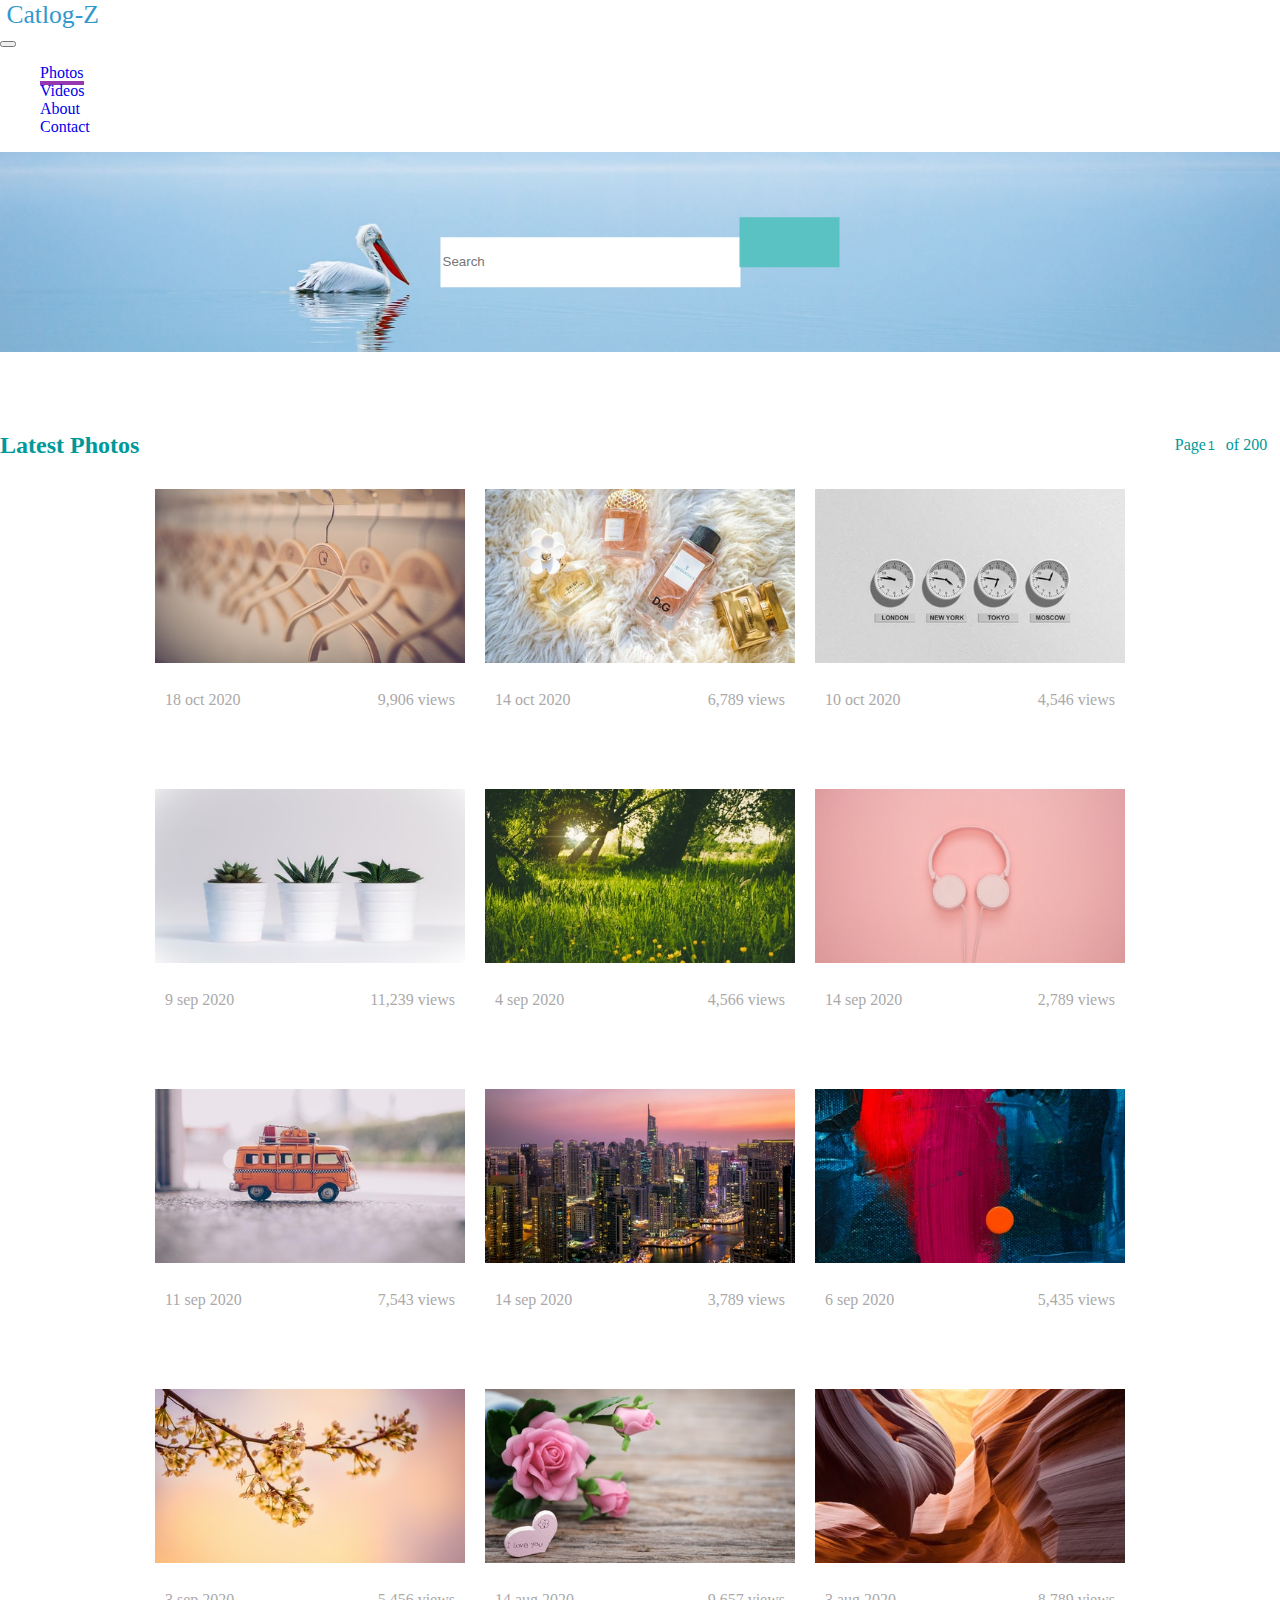
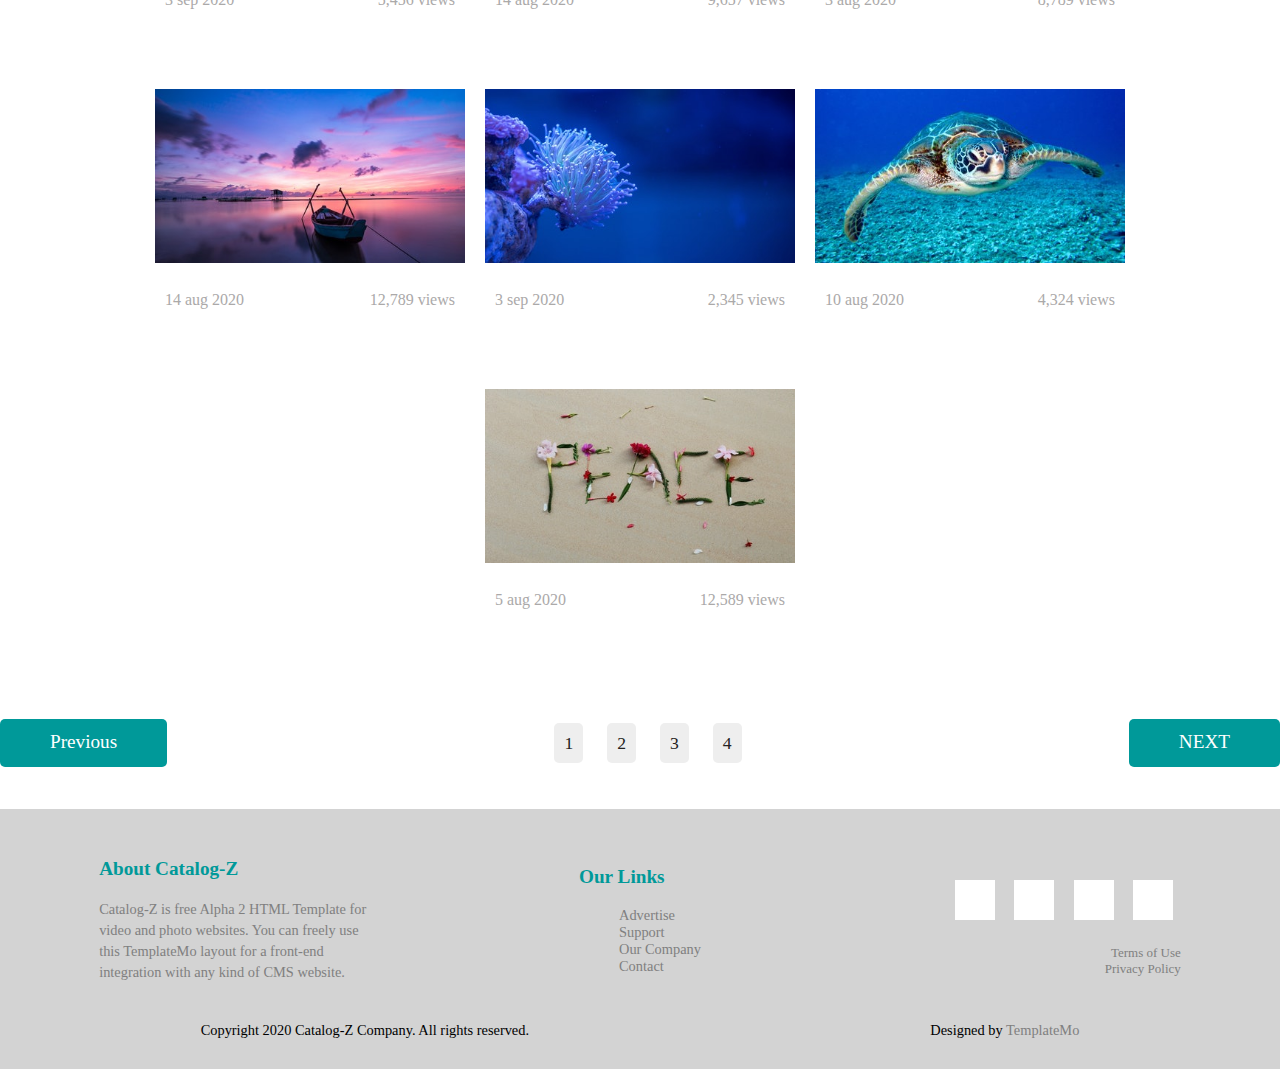
<file: index.html>
<!DOCTYPE html>
<html lang="en">

<head>
    <meta charset="UTF-8">
    <meta http-equiv="X-UA-Compatible" content="IE=edge">
    <meta name="viewport" content="width=device-width, initial-scale=1.0">
    <!-- bootstrap css link -->
    <link href="https://cdn.jsdelivr.net/npm/bootstrap@5.0.1/dist/css/bootstrap.min.css" rel="stylesheet" integrity="sha384-+0n0xVW2eSR5OomGNYDnhzAbDsOXxcvSN1TPprVMTNDbiYZCxYbOOl7+AMvyTG2x" crossorigin="anonymous">
    <!-- css link -->
    <link rel="stylesheet" href="./css/main.css">
    <!-- Font awesome cdn link -->
    <link rel="stylesheet" href="https://use.fontawesome.com/releases/v5.15.3/css/all.css" integrity="sha384-SZXxX4whJ79/gErwcOYf+zWLeJdY/qpuqC4cAa9rOGUstPomtqpuNWT9wdPEn2fk" crossorigin="anonymous">
    <title>Catlog Z</title>
</head>

<body>
    <!-- navbar start -->
    <nav class="navbar navbar-expand-lg navbar-light bg-light">
        <div class="container-fluid">
            <div class="nav_logo">
                <i class="fas fa-film"></i>
                <span>Catlog-Z</span>
            </div>
            <button class="navbar-toggler" type="button" data-bs-toggle="collapse" data-bs-target="#navbarNav" aria-controls="navbarNav" aria-expanded="false" aria-label="Toggle navigation">
                <span class="navbar-toggler-icon"></span>
            </button>
            <div class="collapse navbar-collapse" id="navbarNav">
                <ul class="navbar-nav ms-auto">
                    <li class="nav-item">
                        <a class="nav-link nav_link_1 active" aria-current="page" href="#">Photos</a>
                    </li>
                    <li class="nav-item nav_link_2">
                        <a class="nav-link" href="./video.html">Videos</a>
                    </li>
                    <li class="nav-item nav_link_3">
                        <a class="nav-link" href="#">About</a>
                    </li>
                    <li class="nav-item nav_link_4">
                        <a class="nav-link" href="./contact.html">Contact</a>
                    </li>

                </ul>
            </div>
        </div>
    </nav>
    <!-- header -->

    <header style="background-image: url('./img/hero.jpg');background-position: center; background-size: cover;">
        <div class="search">
            <input type="text" placeholder="Search">
            <button><i class="fas fa-search"></i></button>
        </div>
    </header>
    <!-- main section -->
    <main>
        <!-- heading -->
        <div class="heading">
            <h2>Latest Photos </h2>
            <span> Page<input type="text" value="1">of 200</span>
        </div>
        <!--  image section -->
        <section class="photos">
            <div class="img img-1">
                <div class="inner">
                    <h1>HANGERS</h1>
                </div>
                <div class="text">
                    <span>18 oct 2020</span>
                    <span>9,906 views</span>
                </div>
            </div>

            <div class="img img-2">
                <div class="inner">
                    <h1>PERFUME</h1>
                </div>
                <div class="text">
                    <span>14 oct 2020</span>
                    <span>6,789 views</span>
                </div>
            </div>
            <div class="img img-3">
                <div class="inner">
                    <h1>CLOCK</h1>
                </div>
                <div class="text">
                    <span>10 oct 2020</span>
                    <span>4,546 views</span>
                </div>
            </div>
            <div class="img img-4">
                <div class="inner">
                    <h1>PLANTS</h1>
                </div>
                <div class="text">
                    <span>9 sep 2020</span>
                    <span>11,239 views</span>
                </div>
            </div>
            <div class="img img-5">
                <div class="inner">
                    <h1>MORNING</h1>
                </div>
                <div class="text">
                    <span>4 sep 2020</span>
                    <span>4,566 views</span>
                </div>
            </div>
            <div class="img img-6">
                <div class="inner">
                    <h1>PINKY</h1>
                </div>
                <div class="text">
                    <span>14 sep 2020</span>
                    <span>2,789 views</span>
                </div>
            </div>
            <div class="img img-7">
                <div class="inner">
                    <h1>BUS</h1>
                </div>
                <div class="text">
                    <span>11 sep 2020</span>
                    <span>7,543 views</span>
                </div>
            </div>
            <div class="img img-8">
                <div class="inner">
                    <h1>NEWYORK</h1>
                </div>
                <div class="text">
                    <span>14 sep 2020</span>
                    <span>3,789 views</span>
                </div>
            </div>
            <div class="img img-9">
                <div class="inner">
                    <h1>ABSTRACT</h1>
                </div>
                <div class="text">
                    <span>6 sep 2020</span>
                    <span>5,435 views</span>
                </div>
            </div>
            <div class="img img-10">
                <div class="inner">
                    <h1>FLOWER</h1>
                </div>
                <div class="text">
                    <span>3 sep 2020</span>
                    <span>5,456 views</span>
                </div>
            </div>
            <div class="img img-11">
                <div class="inner">
                    <h1>ROSY</h1>
                </div>
                <div class="text">
                    <span>14 aug 2020</span>
                    <span>9,657 views</span>
                </div>
            </div>
            <div class="img img-12">
                <div class="inner">
                    <h1>ROCKI</h1>
                </div>
                <div class="text">
                    <span>3 aug 2020</span>
                    <span>8,789 views</span>
                </div>
            </div>
            <div class="img img-13">
                <div class="inner">
                    <h1>PURPLE</h1>
                </div>
                <div class="text">
                    <span>14 aug 2020</span>
                    <span>12,789 views</span>
                </div>
            </div>
            <div class="img img-14">
                <div class="inner">
                    <h1>SEA</h1>
                </div>
                <div class="text">
                    <span>3 sep 2020</span>
                    <span>2,345 views</span>
                </div>
            </div>
            <div class="img img-15">
                <div class="inner">
                    <h1>TURTLE</h1>
                </div>
                <div class="text">
                    <span>10 aug 2020</span>
                    <span>4,324 views</span>
                </div>
            </div>
            <div class="img img-16">
                <div class="inner">
                    <h1>PEACE</h1>
                </div>
                <div class="text">
                    <span>5 aug 2020</span>
                    <span>12,589 views</span>
                </div>
            </div>
        </section>
        <!-- PAgenumber  -->
        <section class="page_details">
            <a href="#" class="button">Previous</a>
            <div class="page_no">
                <a href="#" class="page_link">1</a>
                <a href="#" class="page_link">2</a>
                <a href="#" class="page_link">3</a>
                <a href="#" class="page_link">4</a>
            </div>
            <a href="#" class="button">NEXT</a>

        </section>
    </main>

    <footer>
        <div class="footer_info">
            <div class="footer_text">
                <h3>About Catalog-Z</h3>
                <p>Catalog-Z is free Alpha 2 HTML Template for video and photo websites. You can freely use this TemplateMo layout for a front-end integration with any kind of CMS website.</p>
            </div>
            <div class="footer_links">
                <h3>Our Links</h3>
                <ul>
                    <li><a href="#">Advertise</a></li>
                    <li><a href="#">Support</a></li>
                    <li><a href="#">Our Company</a></li>
                    <li><a href="#">Contact</a></li>
                </ul>
            </div>
            <div class="social">
                <ul>
                    <li><a href="#"><i class="fab fa-facebook"></i></a></li>
                    <li><a href="#"><i class="fab fa-twitter"></i></a></li>
                    <li><a href="#"><i class="fab fa-instagram"></i></a></li>
                    <li><a href="#"><i class="fab fa-pinterest"></i></a></li>
                </ul>
                <a href="#">Terms of Use</a>
                <a href="#">Privacy Policy</a>
            </div>
        </div>
        </div>
        <div class="footer_bottom">
            <div>
                Copyright 2020 Catalog-Z Company. All rights reserved.
            </div>
            <div>
                Designed by <a href="https://templatemo.com" class="tm-text-gray" rel="sponsored" target="_parent">TemplateMo</a>
            </div>
        </div>
        </div>
    </footer>

    <!-- bootstrap JS file  -->
    <script src="https://cdn.jsdelivr.net/npm/bootstrap@5.0.1/dist/js/bootstrap.bundle.min.js" integrity="sha384-gtEjrD/SeCtmISkJkNUaaKMoLD0//ElJ19smozuHV6z3Iehds+3Ulb9Bn9Plx0x4" crossorigin="anonymous">
    </script>
</body>

</html>
</file>
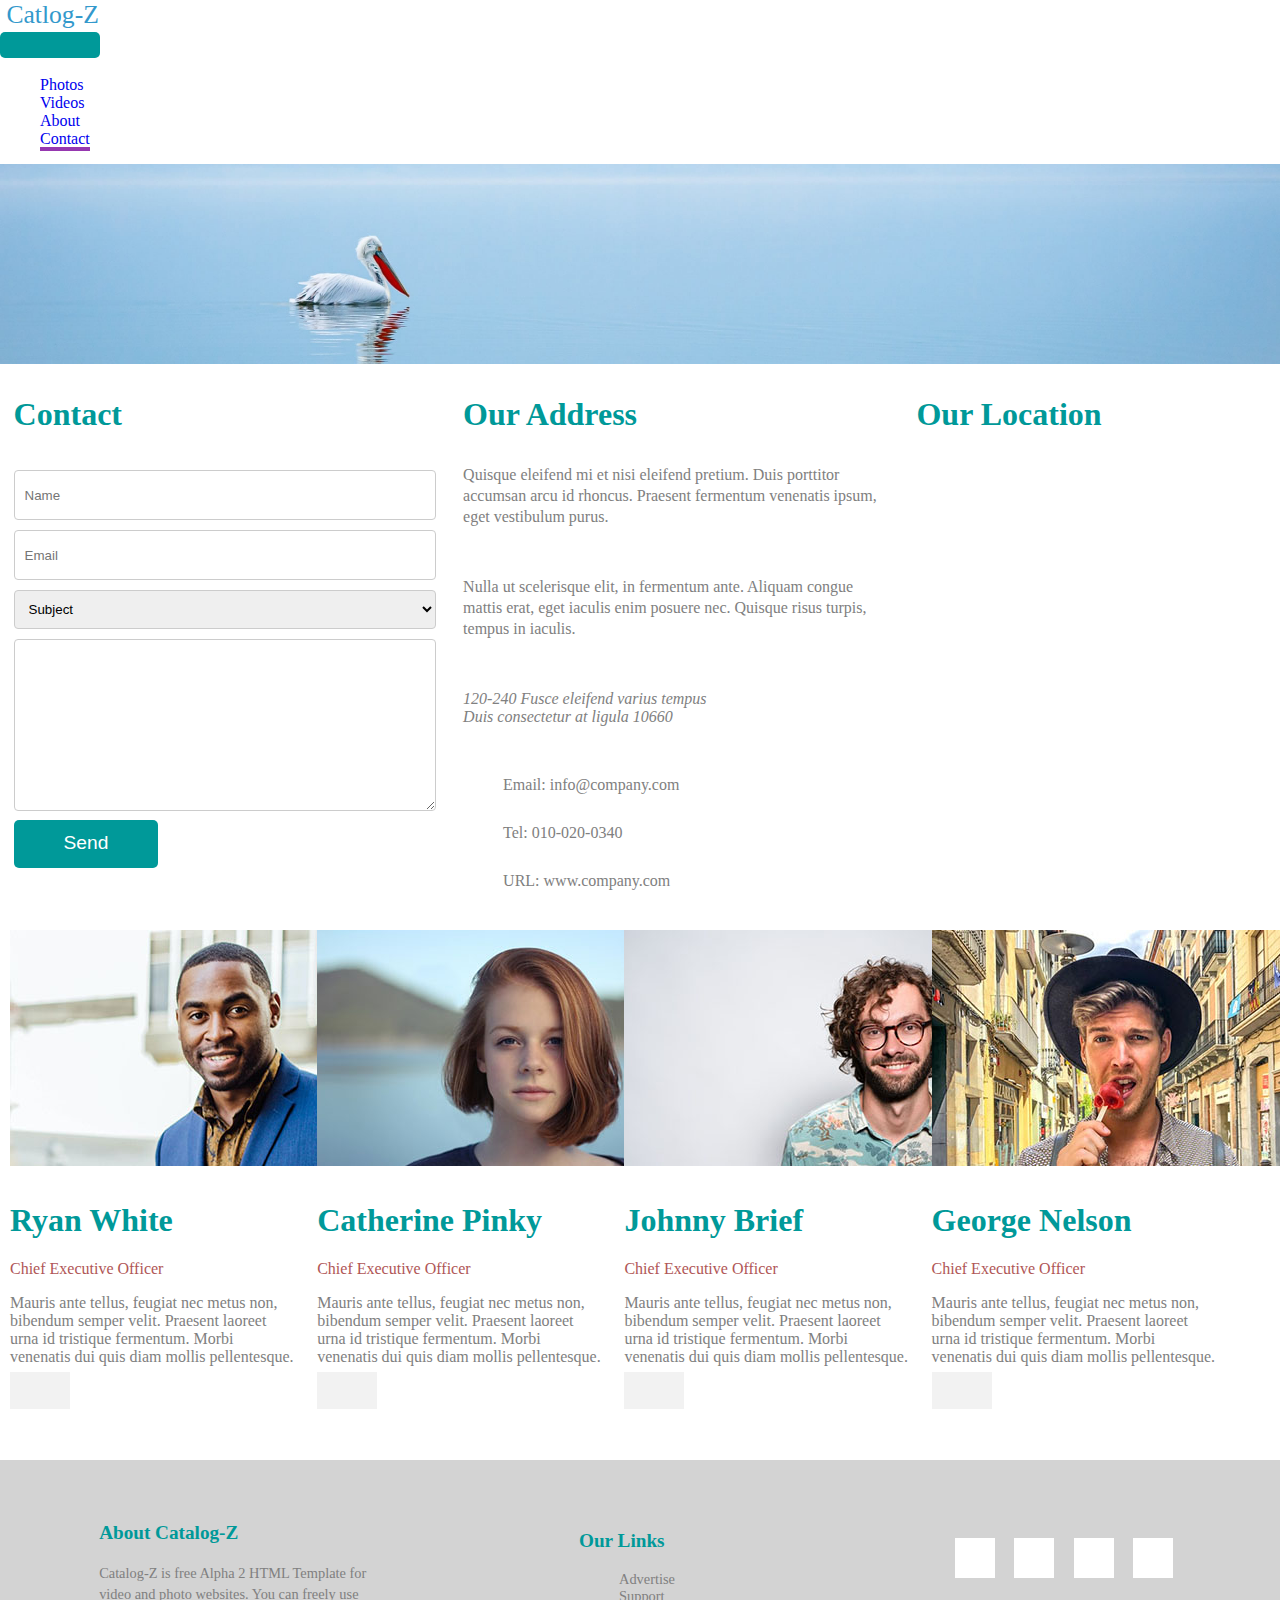
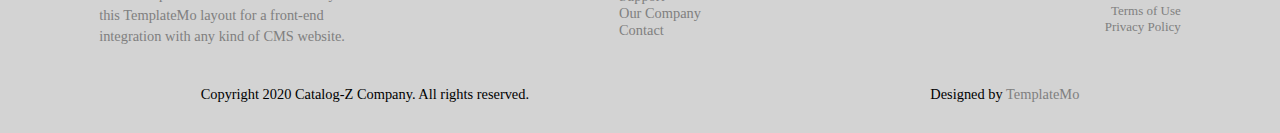
<file: contact.html>
<!DOCTYPE html>
<html lang="en">

<head>
    <meta charset="UTF-8">
    <meta http-equiv="X-UA-Compatible" content="IE=edge">
    <meta name="viewport" content="width=device-width, initial-scale=1.0">
    <!-- bootstrap css link -->
    <link href="https://cdn.jsdelivr.net/npm/bootstrap@5.0.1/dist/css/bootstrap.min.css" rel="stylesheet" integrity="sha384-+0n0xVW2eSR5OomGNYDnhzAbDsOXxcvSN1TPprVMTNDbiYZCxYbOOl7+AMvyTG2x" crossorigin="anonymous">
    <!-- css link -->
    <link rel="stylesheet" href="./css/main.css">
    <!-- for contact css link -->
    <link rel="stylesheet" href="./css/contact.css">
    <!-- Font awesome cdn link -->
    <link rel="stylesheet" href="https://use.fontawesome.com/releases/v5.15.3/css/all.css" integrity="sha384-SZXxX4whJ79/gErwcOYf+zWLeJdY/qpuqC4cAa9rOGUstPomtqpuNWT9wdPEn2fk" crossorigin="anonymous">
    <title>Catlog Z</title>
</head>

<body>
    <!-- navbar start -->
    <nav class="navbar navbar-expand-lg navbar-light bg-light">
        <div class="container-fluid">
            <div class="nav_logo">
                <i class="fas fa-film"></i>
                <span>Catlog-Z</span>
            </div>
            <button class="navbar-toggler" type="button" data-bs-toggle="collapse" data-bs-target="#navbarNav" aria-controls="navbarNav" aria-expanded="false" aria-label="Toggle navigation">
                <span class="navbar-toggler-icon"></span>
            </button>
            <div class="collapse navbar-collapse" id="navbarNav">
                <ul class="navbar-nav ms-auto">
                    <li class="nav-item">
                        <a class="nav-link nav_link_1 " aria-current="page" href="index.html">Photos</a>
                    </li>
                    <li class="nav-item nav_link_2">
                        <a class="nav-link" href="./video.html">Videos</a>
                    </li>
                    <li class="nav-item nav_link_3">
                        <a class="nav-link" href="#">About</a>
                    </li>
                    <li class="nav-item nav_link_4">
                        <a class="nav-link active" href="#">Contact</a>
                    </li>

                </ul>
            </div>
        </div>
    </nav>
    <!-- header -->

    <header style="background-image: url('./img/hero.jpg');background-position: center; background-size: cover; ">

    </header>

    <!-- main -->

    <main>
        <section class="contact_section">
            <div class="contact_info">
                <div class="contact">
                    <h3>Contact</h3>
                    <form action="action.php" class="contact_form">
                        <input type="text" id="fname" name="firstname" placeholder="Name" class="form_info" required>

                        <input type="email" id="lname" name="lastname" placeholder="Email" class="form_info" required>
                        <select id="country" name="Subject" class="form_info">
                            <option value="subject" selected>Subject</option>
                            <option value="sales & marketing">Sales & Marketing</option>
                            <option value="creative design">Creative Design</option>
                            <option value="ui/ux">UI / UX</option>
                        </select>
                        <textarea name="textarea" id="textarea" cols="30" rows="10" class="form_info"></textarea>
                        <button>Send</button>
                    </form>
                </div>
                <div class="address">
                    <h3>Our Address</h3>
                    <p>Quisque eleifend mi et nisi eleifend pretium. Duis porttitor accumsan arcu id rhoncus. Praesent fermentum venenatis ipsum, eget vestibulum purus. </p>
                    <p>Nulla ut scelerisque elit, in fermentum ante. Aliquam congue mattis erat, eget iaculis enim posuere nec. Quisque risus turpis, tempus in iaculis.</p>
                    <address>
                        120-240 Fusce eleifend varius tempus<br>
                        Duis consectetur at ligula 10660
                    </address>
                    <ul>
                        <li>
                            <a href="#">
                                <i class="fas fa-envelope"></i> Email: info@company.com
                            </a>
                        </li>
                        <li>
                            <a href="#">
                                <i class="fas fa-phone"></i> Tel: 010-020-0340
                            </a>
                        </li>
                        <li>
                            <a href="#">
                                <i class="fas fa-globe"></i> URL: www.company.com
                            </a>
                        </li>
                    </ul>
                </div>
                <div class="location">
                    <h3>Our Location</h3>
                    <iframe src="https://www.google.com/maps/embed?pb=!1m14!1m8!1m3!1d58756.987128414774!2d-43.3853!3d-23.012325!3m2!1i1024!2i768!4f13.1!3m3!1m2!1s0x9bdb695cd967b7%3A0x171cdd035a6a9d84!2sAv.%20L%C3%BAcio%20Costa%2C%20Rio%20de%20Janeiro%20-%20RJ%2C%20Brazil!5e0!3m2!1sen!2sus!4v1622094899660!5m2!1sen!2sus"
                        width="350" height="400" style="border:0;" allowfullscreen="" loading="lazy"></iframe>
                </div>
            </div>
            <!-- cards -->
            <div class="cards_pics">
                <div class="card">
                    <img src="./img/people-1.jpg" alt="Ryan White">
                    <h1>Ryan White</h1>
                    <p class="title">Chief Executive Officer</p>
                    <p>Mauris ante tellus, feugiat nec metus non, bibendum semper velit. Praesent laoreet urna id tristique fermentum. Morbi venenatis dui quis diam mollis pellentesque.</p>
                    <div>

                        <a href="#"><i class="fab fa-twitter"></i></a>
                        <a href="#"><i class="fab fa-linkedin"></i></a>
                        <a href="#"><i class="fab fa-facebook"></i></a>
                    </div>

                </div>
                <div class="card">
                    <img src="./img/people-2.jpg" alt="Catherine Pinky">
                    <h1>Catherine Pinky</h1>
                    <p class="title">Chief Executive Officer</p>
                    <p>Mauris ante tellus, feugiat nec metus non, bibendum semper velit. Praesent laoreet urna id tristique fermentum. Morbi venenatis dui quis diam mollis pellentesque.</p>
                    <div>

                        <a href="#"><i class="fab fa-twitter"></i></a>
                        <a href="#"><i class="fab fa-linkedin"></i></a>
                        <a href="#"><i class="fab fa-facebook"></i></a>
                    </div>

                </div>
                <div class="card">
                    <img src="./img/people-3.jpg" alt="Johnny Brief">
                    <h1>Johnny Brief</h1>
                    <p class="title">Chief Executive Officer</p>
                    <p>Mauris ante tellus, feugiat nec metus non, bibendum semper velit. Praesent laoreet urna id tristique fermentum. Morbi venenatis dui quis diam mollis pellentesque.</p>
                    <div>

                        <a href="#"><i class="fab fa-twitter"></i></a>
                        <a href="#"><i class="fab fa-linkedin"></i></a>
                        <a href="#"><i class="fab fa-facebook"></i></a>
                    </div>

                </div>
                <div class="card">
                    <img src="./img/people-4.jpg" alt="George Nelson">
                    <h1>George Nelson</h1>
                    <p class="title">Chief Executive Officer</p>
                    <p>Mauris ante tellus, feugiat nec metus non, bibendum semper velit. Praesent laoreet urna id tristique fermentum. Morbi venenatis dui quis diam mollis pellentesque.</p>
                    <div>

                        <a href="#"><i class="fab fa-twitter"></i></a>
                        <a href="#"><i class="fab fa-linkedin"></i></a>
                        <a href="#"><i class="fab fa-facebook"></i></a>
                    </div>
                </div>
            </div>
        </section>
    </main>

    <!-- footer -->
    <footer>
        <div class="footer_info">
            <div class="footer_text">
                <h3>About Catalog-Z</h3>
                <p>Catalog-Z is free Alpha 2 HTML Template for video and photo websites. You can freely use this TemplateMo layout for a front-end integration with any kind of CMS website.</p>
            </div>
            <div class="footer_links">
                <h3>Our Links</h3>
                <ul>
                    <li><a href="#">Advertise</a></li>
                    <li><a href="#">Support</a></li>
                    <li><a href="#">Our Company</a></li>
                    <li><a href="#">Contact</a></li>
                </ul>
            </div>
            <div class="social">
                <ul>
                    <li><a href="#"><i class="fab fa-facebook"></i></a></li>
                    <li><a href="#"><i class="fab fa-twitter"></i></a></li>
                    <li><a href="#"><i class="fab fa-instagram"></i></a></li>
                    <li><a href="#"><i class="fab fa-pinterest"></i></a></li>
                </ul>
                <a href="#">Terms of Use</a>
                <a href="#">Privacy Policy</a>
            </div>
        </div>
        </div>
        <div class="footer_bottom">
            <div>
                Copyright 2020 Catalog-Z Company. All rights reserved.
            </div>
            <div>
                Designed by <a href="https://templatemo.com" class="tm-text-gray" rel="sponsored" target="_parent">TemplateMo</a>
            </div>
        </div>
        </div>
    </footer>
</file>
<file: css/main.css>
* {
            box-sizing: border-box;
        }
        
        html {
            scroll-behavior: smooth;
        }
        
        body {
            margin: 0;
            padding: 0;
            font-family: 'Times New Roman', Times, serif;
            font-size: 16px;
            /* giving body full height */
            height: 100vh;
            /* making template using grid */
            display: grid;
            /* giving rows and size */
            grid-template-rows: auto auto auto auto;
            /* giving name of rows */
            grid-template-areas: "nav" "header" "main" "footer";
        }
        
        a {
            text-decoration: none;
        }
        
        ul {
            list-style-type: none;
        }
        /* styling nav  */
        
        nav {
            grid-area: nav;
        }
        
        .nav_logo {
            color: #3399CC;
            font-size: 1.6rem;
            margin-left: 0.4rem;
        }
        /* hover effect on links */
        
        nav a:hover {
            color: #3c39c2;
            padding-bottom: 0.5rem;
        }
        
        .nav_link_1:hover,
        .active {
            border-bottom: 4px solid #33CCFF;
        }
        
        .nav_link_2:hover,
        .active {
            border-bottom: 4px solid #dc593ccb;
        }
        
        .nav_link_3:hover,
        .active {
            border-bottom: 4px solid #3abd54af;
        }
        
        .nav_link_4:hover,
        .active {
            border-bottom: 4px solid #9638b0;
        }
        /* header */
        
        header {
            height: 200px;
            grid-area: header;
            position: relative;
        }
        
        .search {
            position: absolute;
            top: 50%;
            left: 50%;
            transform: translate(-50%, -50%);
        }
        
        input {
            color: #009999;
            height: 50px;
            width: 300px;
            border: 0;
        }
        
        header button {
            background-color: #5ac2c2;
            border: 0;
            height: 50px;
            width: 100px;
            margin-left: -5px;
        }
        /* for video  */
        
        #myVideo {
            width: 100vw;
            height: 200px;
            object-fit: cover;
        }
        /* main section */
        
        main {
            grid-area: main;
            width: 100%;
        }
        /* for photos and videos page */
        
        main .heading {
            width: 99%;
            display: flex;
            justify-content: space-between;
            align-items: center;
            margin-top: 20px;
            padding-top: 40px;
            color: #009999;
        }
        
        .heading input {
            width: 20px;
            height: 20px;
            font-size: 0.8rem;
        }
        /* FOR PHOTO SECTION */
        
        .photos {
            display: flex;
            flex-wrap: wrap;
            justify-content: center;
            /* width: 100%; */
        }
        
        .img {
            width: 310px;
            height: 200px;
            background-repeat: no-repeat;
            background-size: contain;
            margin: 10px;
            margin-bottom: 90px;
        }
        
        .img-1 {
            background-image: url('../img/img-01.jpg');
        }
        
        .img-2 {
            background-image: url('../img/img-02.jpg');
        }
        
        .img-3 {
            background-image: url('../img/img-03.jpg');
        }
        
        .img-4 {
            background-image: url('../img/img-04.jpg');
        }
        
        .img-5 {
            background-image: url('../img/img-05.jpg');
        }
        
        .img-6 {
            background-image: url('../img/img-06.jpg');
        }
        
        .img-7 {
            background-image: url('../img/img-07.jpg');
        }
        
        .img-8 {
            background-image: url('../img/img-08.jpg');
        }
        
        .img-4 {
            background-image: url('../img/img-04.jpg');
        }
        
        .img-9 {
            background-image: url('../img/img-09.jpg');
        }
        
        .img-10 {
            background-image: url('../img/img-10.jpg');
        }
        
        .img-11 {
            background-image: url('../img/img-11.jpg');
        }
        
        .img-12 {
            background-image: url('../img/img-12.jpg');
        }
        
        .img-13 {
            background-image: url('../img/img-13.jpg');
        }
        
        .img-14 {
            background-image: url('../img/img-14.jpg');
        }
        
        .img-15 {
            background-image: url('../img/img-15.jpg');
        }
        
        .img-16 {
            background-image: url('../img/img-16.jpg');
        }
        /* for image text */
        
        .inner {
            opacity: 0;
            color: white;
            border: 1px solid white;
            padding: 40px;
            margin: 15px;
            background-color: rgba(75, 77, 76, 0.4);
            text-align: center;
            font-family: 'Courier New', Courier, monospace;
        }
        /* showing the text when hover */
        
        .img:hover .inner {
            opacity: 1;
        }
        /* image bottom text */
        
        .text {
            display: flex;
            justify-content: space-between;
            padding: 10px;
            color: rgb(171, 169, 169);
        }
        /* for page number and details */
        
        .page_details {
            display: flex;
            justify-content: space-between;
            align-items: center;
            margin-top: 40px;
            margin-bottom: 40px;
        }
        /* for previous an dnext button */
        
        .page_details .button {
            background-color: #009999;
            border: 0;
            border-radius: 5px;
            padding: 12px 50px 14px;
            font-size: 1.2rem;
            margin-bottom: 2px;
            color: white;
        }
        /* when hover the previous next button */
        
        .page_details .button:hover {
            background-color: #317171;
        }
        /* for 1 2 ... button */
        
        .page_link {
            width: 60px;
            height: 60px;
            font-size: 1.1rem;
            color: #999;
            background-color: #EEEEEE;
            margin: 10px;
            padding: 10px;
            border-radius: 5px;
            color: rgb(36, 34, 34);
        }
        /* when hover */
        
        .page_link:hover {
            background-color: #009999;
        }
        /* for footer */
        
        footer {
            grid-area: footer;
            background-color: lightgray;
            font-size: 0.90rem;
            padding-top: 30px;
        }
        
        footer h3 {
            color: #009999;
            font-size: 1.2rem;
            font-style: normal;
            font-weight: 800;
        }
        
        footer p {
            line-height: 1.3rem;
            color: gray;
        }
        
        footer a {
            color: gray;
        }
        
        footer a:hover {
            color: #009999;
        }
        /* for footer info section */
        
        .footer_info {
            display: flex;
            justify-content: space-around;
            align-items: center;
            flex-wrap: wrap;
            margin-bottom: 25px;
        }
        /* footer text */
        
        .footer_text {
            width: 22%;
        }
        
        .footer_text a {
            color: blue;
        }
        /* footer link */
        
        .footer_link {
            font-size: 0.78rem;
            width: 22%;
        }
        /* footer social icon */
        
        .social {
            width: 22%;
            text-align: end;
            font-size: small;
        }
        
        .social a {
            display: block;
        }
        
        .social li {
            display: inline-block;
        }
        
        .social li a {
            color: #999999;
            width: 40px;
            height: 40px;
            background-color: #fff;
            margin: 8px;
            padding: 10px;
            text-align: center;
        }
        
        .social li a:hover {
            background-color: #009999;
            color: white;
        }
        /* footer bottom text */
        
        .footer_bottom {
            display: flex;
            justify-content: space-around;
            align-items: center;
            margin-bottom: 30px;
        }
        /* Media query for resizung the window */
        
        @media only screen and (max-width:720px) {
            .search {
                display: flex;
                justify-content: center;
                align-items: center;
            }
            main .heading {
                width: 60%;
                margin: auto;
            }
            .page_details {
                display: flex;
                flex-direction: column;
            }
            .page_details .button {
                margin: 20px;
            }
            .footer_info {
                display: flex;
                flex-direction: column;
                margin: 40px;
                justify-content: flex-start;
                align-items: flex-start;
            }
            .footer_text {
                width: 60%;
            }
            .social {
                margin-left: 40%;
            }
            .social ul {
                display: flex;
            }
            .footer_bottom {
                text-align: center;
                display: block;
            }
            .text {
                margin-top: 20px;
                padding: 20px;
            }
        }
        /* media query for mobile  */
        
        @media only screen and (max-width: 520px) {
            .search {
                width: 80%;
            }
            main .heading {
                width: 80%;
                margin: auto;
            }
            .social {
                margin-left: 10px;
            }
            .text {
                margin-top: 40px;
                padding: 20px;
            }
        }
</file>
<file: css/contact.css>
h1,
h3 {
    color: #009999;
    font-size: 2rem;
    margin-top: 2rem;
}

.contact_info {
    display: flex;
    justify-content: space-around;
    flex-wrap: wrap;
}

.contact {
    width: 33%;
}

input,
select,
textarea {
    width: 100%;
    padding: 10px 10px;
    margin: 5px 0;
    display: inline-block;
    border: 1px solid #ccc;
    border-radius: 4px;
    box-sizing: border-box;
}

button {
    background-color: #009999;
    border: 0;
    border-radius: 5px;
    padding: 12px 50px 14px;
    font-size: 1.2rem;
    margin-bottom: 2px;
    color: white;
}

button:hover {
    background-color: #178888;
}


/* address */

.address {
    width: 33.3%;
    color: gray;
    /* margin: auto; */
}

.address p {
    margin-top: 23px;
    margin-bottom: 50px;
    line-height: 1.3rem;
}

.address address {
    margin-bottom: 50px;
}

.address ul li {
    margin-bottom: 30px;
}

.address li a {
    color: gray;
}

.address a:hover {
    color: #009999;
}


/* card layout */

.cards_pics {
    display: flex;
    flex-wrap: wrap;
}

.card {
    width: 24%;
    padding: 10px;
    border: 0;
    margin-bottom: 50px;
}

.card .title {
    color: rgb(176, 86, 86);
}

.card p {
    color: gray;
}

.card a {
    padding: 10px;
    background-color: #f2f2f2;
    color: black;
}

.card a:hover {
    background-color: #009999;
    color: white;
}


/* media query  */

@media only screen and (max-width:720px) {
    .contact_info {
        margin: auto;
        padding: 5px;
    }
    .contact {
        width: 100%;
    }
    .address {
        width: 100%;
    }
    .location {
        width: 100%;
    }
    .card {
        width: 100%;
    }
}

@media only screen and (max-width:520px) {
    h3 {
        font-size: 2rem;
    }
    .contact_info {
        margin: auto;
        padding: 5px;
    }
    .contact {
        width: 100%;
    }
    .address {
        width: 100%;
    }
    .location iframe {
        width: 100%;
    }
    .card {
        width: 100%;
    }
}
</file>
